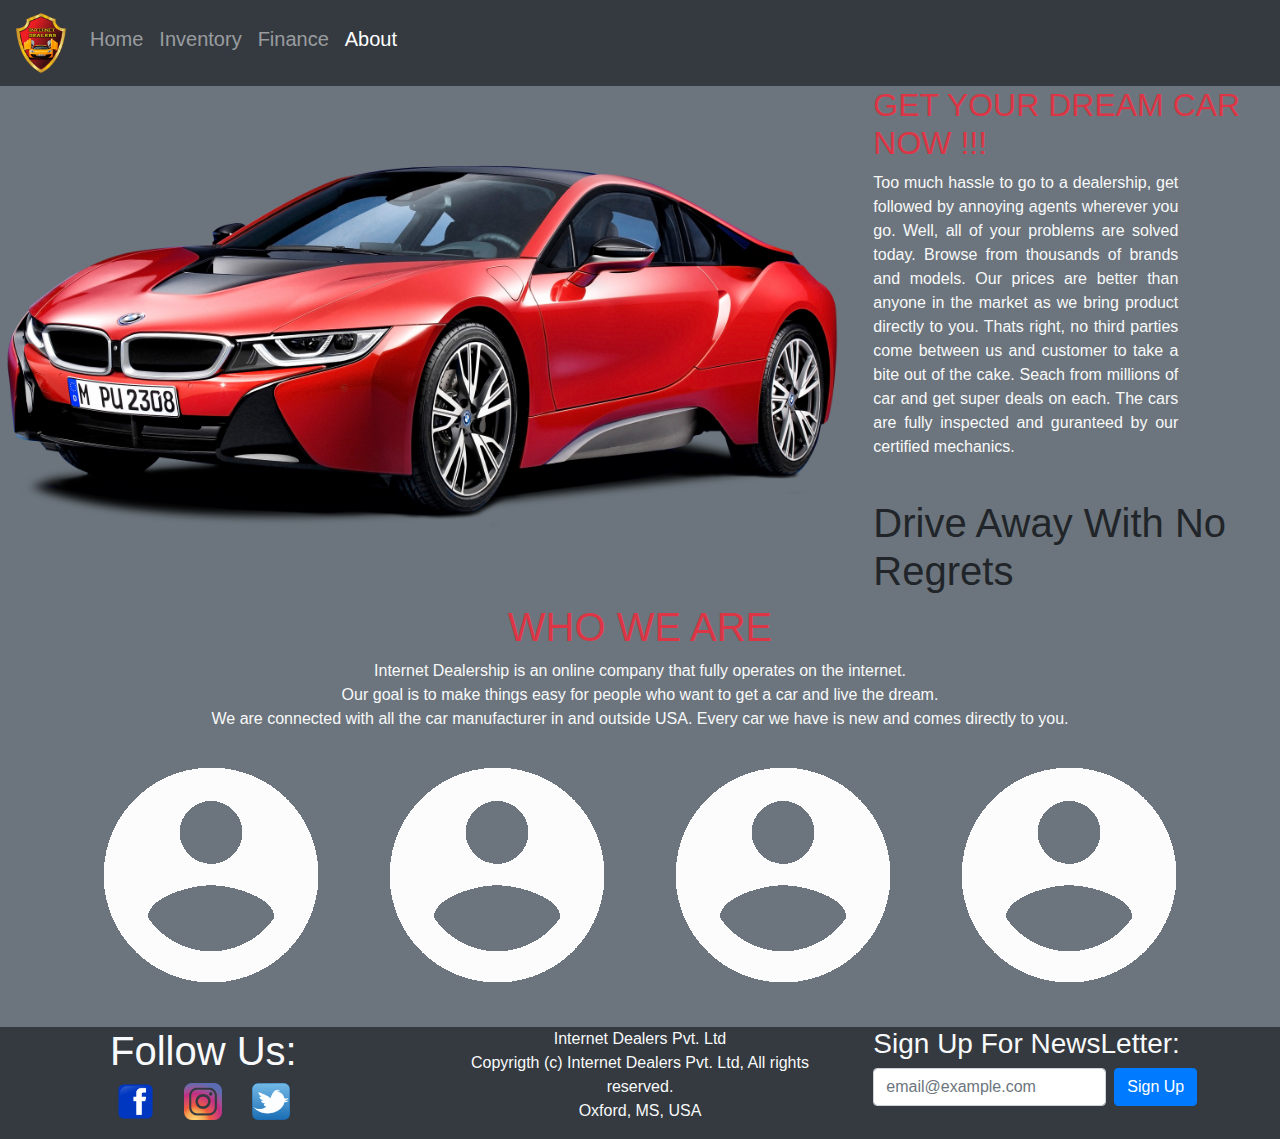
<file: html/about.html>
<!DOCTYPE html>
<html>

<head>
    <title>Internet-Dealers</title>
    <meta charset="utf-8">
    <meta name="viewport" content="width=device-width, initial-scale=1">
    <link type="text/css" rel="stylesheet" href="../css/header.css" />
    <link rel="stylesheet" href="https://maxcdn.bootstrapcdn.com/bootstrap/4.0.0/css/bootstrap.min.css"
        integrity="sha384-Gn5384xqQ1aoWXA+058RXPxPg6fy4IWvTNh0E263XmFcJlSAwiGgFAW/dAiS6JXm" crossorigin="anonymous">
    <!--<link type="text/css" rel="stylesheet" href="../css/about.css" />-->
</head>

<body>
    <header>
            <nav class="navbar navbar-expand-lg navbar-dark bg-dark">
                    <button class="navbar-toggler" type="button" data-toggle="collapse" data-target="#navbarTogglerDemo01"
                        aria-controls="navbarTogglerDemo01" aria-expanded="false" aria-label="Toggle navigation">
                        <span class="navbar-toggler-icon"></span>
                    </button>
                    <div class="collapse navbar-collapse" id="navbarTogglerDemo01">
                        <a class="navbar-brand" href="#"><img src="../img/logo/website-logo.png" id="logo" /></a>
                        <ul class="navbar-nav mr-auto mt-2 mt-lg-0">
                            <li class="nav-item">
                                <a class="nav-link" href="../index.html">
                                    <h5>Home</h5>
                                </a>
                            </li>
                            <li class="nav-item">
                                <a class="nav-link" href="inventory.html">
                                    <h5>Inventory</h5> 
                                </a>
                            </li>
                            <li class="nav-item">
                                <a class="nav-link" href="finance.html">
                                    <h5>Finance</h5>
                                </a>
                            </li>
                            <li class="nav-item active">
                                <a class="nav-link" href="about.html"> 
                                    <h5>About</h5> <span class="sr-only">(current)</span>
                                </a>
                            </li>
                        </ul>
                    </div>
                </nav>
    </header>
    <div class="row bg-secondary">
        <img class="col-sm-12 col-md-8 col-lg-8 image-fluid" src="../img/about-imgs/car1.png"/>
        <div class="continer-fluid col-sm-12 col-md-4 col-lg-4">
                <h2 class="text-danger">GET YOUR DREAM CAR NOW !!!</h2>
                <span>
                    <p class="text-light text-justify w-75"> 
                        Too much hassle to go to a dealership, get followed by annoying agents
                        wherever you go. Well, all of your problems are solved today. Browse from thousands of brands
                        and models.
                        Our prices are better than anyone in the market as we bring product directly to you. Thats
                        right, no third
                        parties come between us and customer to take a bite out of the cake. Seach from millions of car
                        and get
                        super deals on each. The cars are fully inspected and guranteed by our certified mechanics.
                    </p>
                </span>
                <br>
                <h1>Drive Away With No Regrets</h1>
        </div>
       <div class="col-sm-12 col-md-12 col-lg-12 text-center">
            <h1 class="text-danger">WHO WE ARE</h1>
            <p class="text-light">Internet Dealership is an online company that fully operates on the internet.
                <br>
                Our goal is to make things easy for people who want to get a car and live the dream.<br>
                We are connected with all the car manufacturer in and outside USA. Every car we have is new and comes 
                directly to you.
            </p>
       </div>
       <div class="mx-auto mb-4">
           <div class="row">
            <img class="col-sm-3 col-md-3 col-lg-3 mx-auto" src="../img/about-imgs/staff.png"/>
            <img class="col-sm-3 col-md-3 col-lg-3 mx-auto" src="../img/about-imgs/staff.png"/>
            <img class="col-sm-3 col-md-3 col-lg-3 mx-auto" src="../img/about-imgs/staff.png"/>
            <img class="col-sm-3 col-md-3 col-lg-3 mx-auto" src="../img/about-imgs/staff.png"/>
        </div>
        </div>
    </div>

    <footer class="row bg-dark text-light">
            <div class="col-lg-4 col-sm-12 col-md-4 container-fluid">
                <h1 class="text-center">Follow Us:</h1>
                <div class="row ml-auto mr-auto" id="social-media">
                    <img class="col-lg-4 col-md-4 col-sm-1 image-fluid" src="../img/icons/fb-ic.png"/>
                    <img class="col-lg-4 col-md-4 col-sm-1 image-fluid" src="../img/icons/instagram-ic.png"/>
                    <img class="col-lg-4 col-md-4 col-sm-1 image-fluid" src="../img/icons/twitter-ic.png"/>
                </div>
            </div>
            <div class="col-lg-4 col-md-4 col-sm-12 container-fluid">
                    <p class="text-center botto text-bottom">Internet Dealers Pvt. Ltd<br>
                        Copyrigth (c) Internet Dealers Pvt. Ltd, All rights reserved.<br/>
                        Oxford, MS, USA</p>
                </div>
                <div class="col-lg-4 col-md-4 col-sm-12container-fluid">
                        <h3>Sign Up For NewsLetter:</h3>
                        <form class="form-inline">
                                <div class="form-group mb-2">
                                  <label for="staticEmail2" class="sr-only">Email</label>
                                  <input type="text" class="form-control mr-2" id="staticEmail2" placeholder="email@example.com">  
                                </div>
                                  
                                <button type="submit" class="btn btn-primary mb-2">Sign Up</button>
                              </form>
                    </div>
        </footer>
    <!--
    <main>
        <div class="about-content1">
            
            <article>
                <h1>GET YOUR DREAM CAR NOW !!!</h1>
                <br>
                <span>
                    <p>
                        Too much hassle to go to a dealership, get followed by annoying agents
                        wherever you go. Well, all of your problems are solved today. Browse from thousands of brands
                        and models.
                        Our prices are better than anyone in the market as we bring product directly to you. Thats
                        right, no third
                        parties come between us and customer to take a bite out of the cake. Seach from millions of car
                        and get
                        super deals on each. The cars are fully inspected and guranteed by our certified mechanics.
                    </p>
                </span>
                <br>
                <h1>Drive Away With No Regrets</h1>
            </article>
        </div>
        <center>
            <img
                src="https://di-uploads-pod1.dealerinspire.com/depaulachevy/uploads/2017/09/used-cars-for-sale-albany-ny.png" />
        </center>
        <div class="who-we-contents">
            <center>
                <h1>WHO WE ARE</h1>
                <p>Internet Dealership is an online company that fully operates on the internet.
                    <br>
                    Our goal is to make things easy for people who want to get a car and live the dream.<br>
                    We are connected with all the car manufacturer in and outside USA. Every car we have is new and comes 
                    directly to you.
                </p>
                <div class="staff-div">
                    <img src="../img/about-imgs/staff.png"/>
                    <img src="../img/about-imgs/staff.png"/>
                    <img src="../img/about-imgs/staff.png"/>
                    <img src="../img/about-imgs/staff.png"/>
                </div>
            </center>
        </div>
    </main>
    <footer>
            <div class="contact-us">
                <center>
                    <h1>Follow Us:</h1>
                    <img class="follow-us-imgs" src="../img/icons/fb-ic.png" />
                    <img class="follow-us-imgs" src="../img/icons/instagram-ic.png" />
                    <img class="follow-us-imgs" src="../img/icons/twitter-ic.png" />
                </center>
            </div>
            <div class="copyright-content">
                <span>
                        Internet Dealers Pvt. Ltd
                        <br>
                        Copyrigth (c) Internet Dealers Pvt. Ltd, All rights reserved.
                        <br>
                        Oxford, MS, USA
                    </span>
            </div>
            <div class="news-letter-container">
                <span>
                    <br>
                    <h2>Sign Up For NewsLetter:</h2>
                    <br>
                    <form>
                        <input type="text" placeholder="youremail@example.com" id="email"/>
                        <input type="submit" id="subscribe-button" value="Subscribe"/>
                    </form>
                    
                </span>
            </div>
        </footer>

    </div>-->
</body>

</html>
</file>
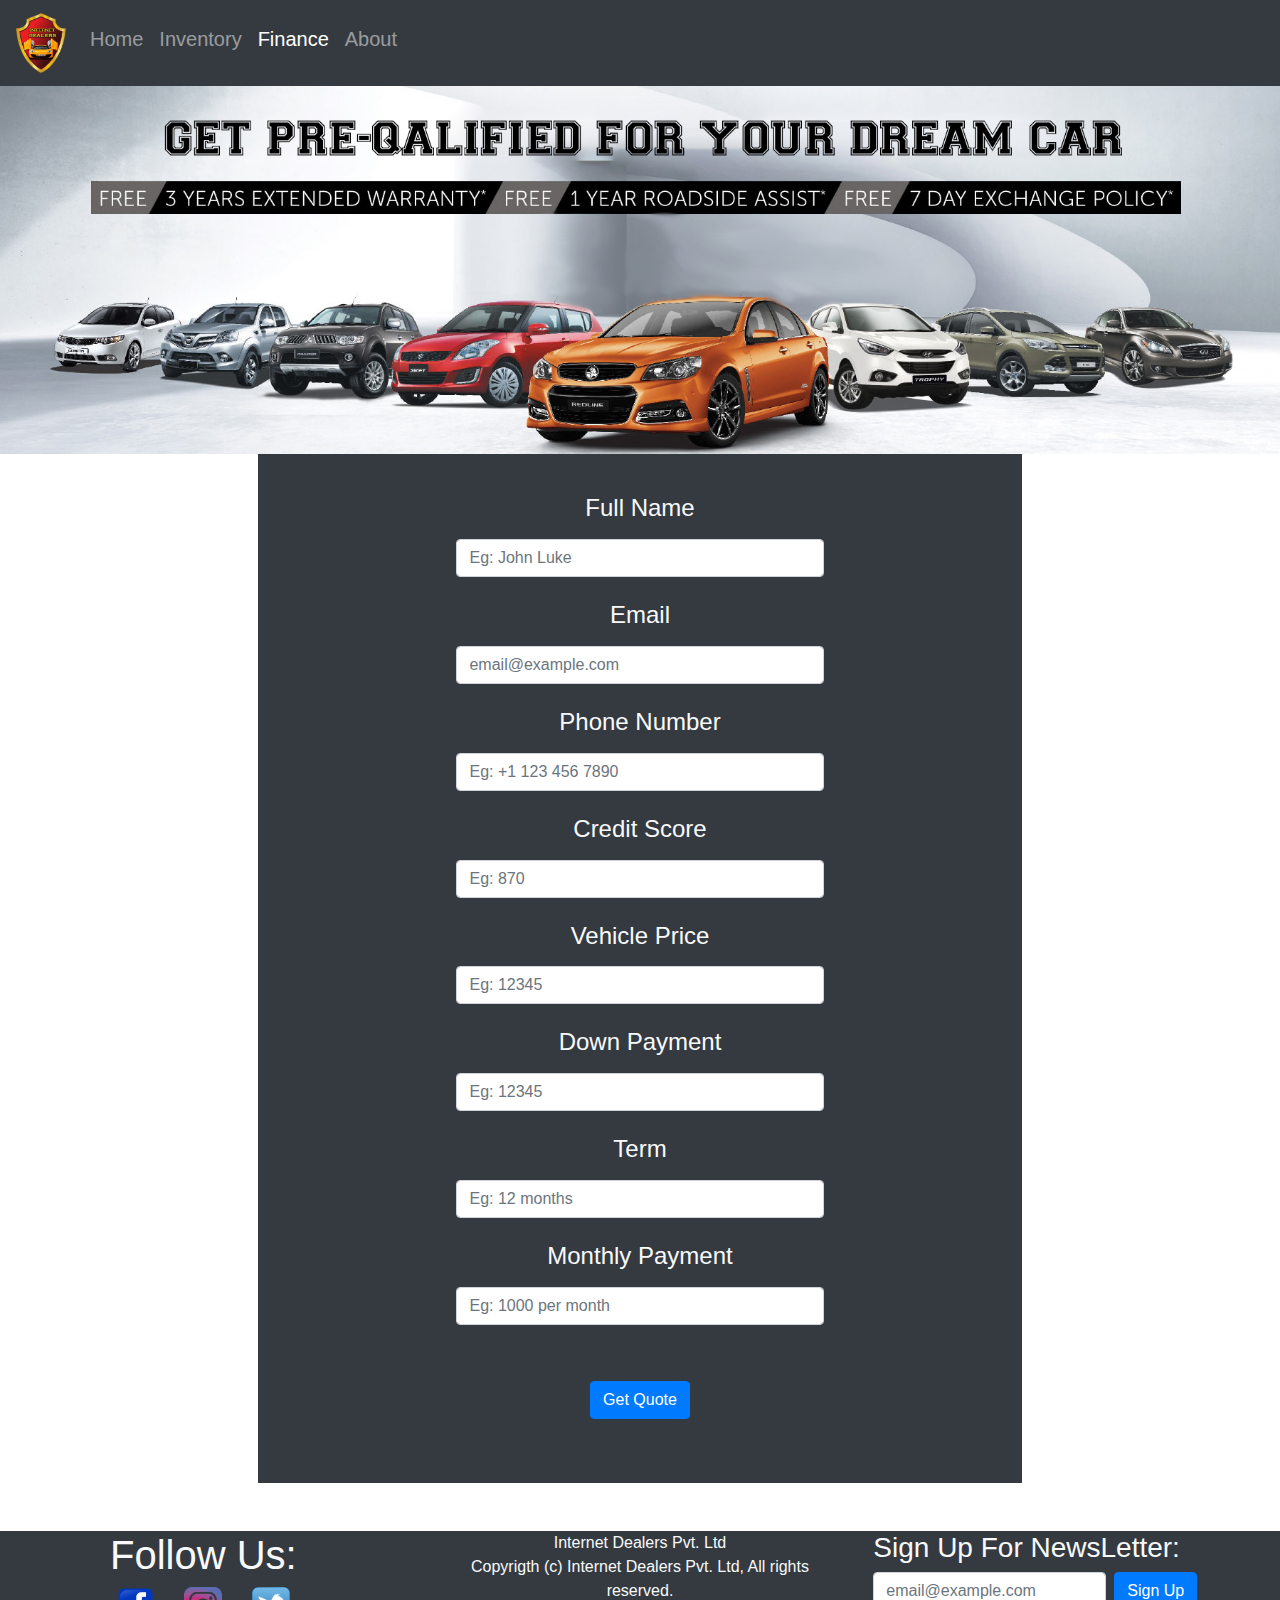
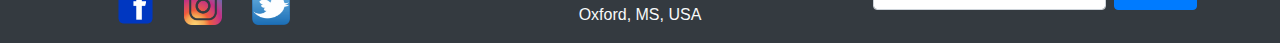
<file: html/finance.html>
<!DOCTYPE html>
<html>

<head>
    <title>Internet-Dealers</title>
    <meta charset="utf-8">
    <meta name="viewport" content="width=device-width, initial-scale=1">
    <link type="text/css" rel="stylesheet" href="../css/header.css" />
    <link rel="stylesheet" href="https://maxcdn.bootstrapcdn.com/bootstrap/4.0.0/css/bootstrap.min.css"
        integrity="sha384-Gn5384xqQ1aoWXA+058RXPxPg6fy4IWvTNh0E263XmFcJlSAwiGgFAW/dAiS6JXm" crossorigin="anonymous">
</head>

<body>
    <header>
        <nav class="navbar navbar-expand-lg navbar-dark bg-dark">
            <button class="navbar-toggler" type="button" data-toggle="collapse" data-target="#navbarTogglerDemo01"
                aria-controls="navbarTogglerDemo01" aria-expanded="false" aria-label="Toggle navigation">
                <span class="navbar-toggler-icon"></span>
            </button>
            <div class="collapse navbar-collapse" id="navbarTogglerDemo01">
                <a class="navbar-brand" href="#"><img src="../img/logo/website-logo.png" id="logo" /></a>
                <ul class="navbar-nav mr-auto mt-2 mt-lg-0">
                    <li class="nav-item">
                        <a class="nav-link" href="../index.html">
                            <h5>Home</h5>
                        </a>
                    </li>
                    <li class="nav-item">
                        <a class="nav-link" href="inventory.html">
                            <h5>Inventory</h5>
                        </a>
                    </li>
                    <li class="nav-item active">
                        <a class="nav-link" href="finance.html">
                            <h5>Finance</h5> <span class="sr-only">(current)</span>
                        </a>
                    </li>
                    <li class="nav-item">
                        <a class="nav-link" href="about.html">
                            <h5>About</h5>
                        </a>
                    </li>
                </ul>
            </div>
        </nav>
    </header>
    <img class="w-100" src="../img/about-imgs/car-banner.png" />
<div class="row">
    <div class="col-sm-12 col-md-7 col-lg-7 mx-auto bg-dark text-light">
        <br>
        <form>
            <div class="form-group text-center">
                <label class="h4 mt-3 " for="name">Full Name</label>
                <input type="text" class="form-control w-50 my-2 mx-auto"
                    placeholder="Eg: John Luke" />
                <label class="h4 mt-3 " for="email">Email</label>
                <input type="text" class="form-control w-50 my-2 mx-auto "
                    placeholder="email@example.com" />
                <label class="h4 mt-3 " for="phone-number">Phone Number</label>
                <input type="text" class="form-control w-50 my-2 mx-auto"
                    placeholder="Eg: +1 123 456 7890" />
                <label class="h4 mt-3 " for="credit-score">Credit Score</label>
                <input type="text" class="form-control w-50 my-2 mx-auto"
                    placeholder="Eg: 870" />
                <label class="h4 mt-3 " for="vehicle-price">Vehicle Price</label>
                <input type="text" class="form-control w-50 my-2 mx-auto"
                    placeholder="Eg: 12345" />
                <label class="h4 mt-3 " for="down-payment">Down Payment</label>
                <input type="text" class="form-control w-50 my-2 mx-auto"
                    placeholder="Eg: 12345" />
                <label class="h4 mt-3 " for="term">Term</label>
                <input type="text" class="form-control w-50 my-2 mx-auto"
                    placeholder="Eg: 12 months" />
                <label class="h4 mt-3 " for="monthly-payment">Monthly Payment</label>
                <input type="text" class="form-control w-50 my-2 mx-auto"
                    placeholder="Eg: 1000 per month" />
                <button type="submit" class="btn btn-primary mx-auto my-5 ">Get Quote</button>
            </div>

        </form>
    </div>

</div>
<br><br>

    <!--Begin of Footer-->
    <footer class="row bg-dark text-light">
            <div class="col-lg-4 col-sm-12 col-md-4 container-fluid">
                <h1 class="text-center">Follow Us:</h1>
                <div class="row ml-auto mr-auto" id="social-media">
                    <img class="col-lg-4 col-md-4 col-sm-1 image-fluid" src="../img/icons/fb-ic.png"/>
                    <img class="col-lg-4 col-md-4 col-sm-1 image-fluid" src="../img/icons/instagram-ic.png"/>
                    <img class="col-lg-4 col-md-4 col-sm-1 image-fluid" src="../img/icons/twitter-ic.png"/>
                </div>
            </div>
            <div class="col-lg-4 col-md-4 col-sm-12 container-fluid">
                    <p class="text-center botto text-bottom">Internet Dealers Pvt. Ltd<br>
                        Copyrigth (c) Internet Dealers Pvt. Ltd, All rights reserved.<br/>
                        Oxford, MS, USA</p>
                </div>
                <div class="col-lg-4 col-md-4 col-sm-12container-fluid">
                        <h3>Sign Up For NewsLetter:</h3>
                        <form class="form-inline">
                                <div class="form-group mb-2">
                                  <label for="staticEmail2" class="sr-only">Email</label>
                                  <input type="text" class="form-control mr-2" id="staticEmail2" placeholder="email@example.com">  
                                </div>
                                  
                                <button type="submit" class="btn btn-primary mb-2">Sign Up</button>
                              </form>
                    </div>
        </footer>
</body>
<script src="https://code.jquery.com/jquery-3.2.1.slim.min.js"
    integrity="sha384-KJ3o2DKtIkvYIK3UENzmM7KCkRr/rE9/Qpg6aAZGJwFDMVNA/GpGFF93hXpG5KkN"
    crossorigin="anonymous"></script>
<script src="https://cdnjs.cloudflare.com/ajax/libs/popper.js/1.12.9/umd/popper.min.js"
    integrity="sha384-ApNbgh9B+Y1QKtv3Rn7W3mgPxhU9K/ScQsAP7hUibX39j7fakFPskvXusvfa0b4Q"
    crossorigin="anonymous"></script>
<script src="https://maxcdn.bootstrapcdn.com/bootstrap/4.0.0/js/bootstrap.min.js"
    integrity="sha384-JZR6Spejh4U02d8jOt6vLEHfe/JQGiRRSQQxSfFWpi1MquVdAyjUar5+76PVCmYl"
    crossorigin="anonymous"></script>

</html>
</file>
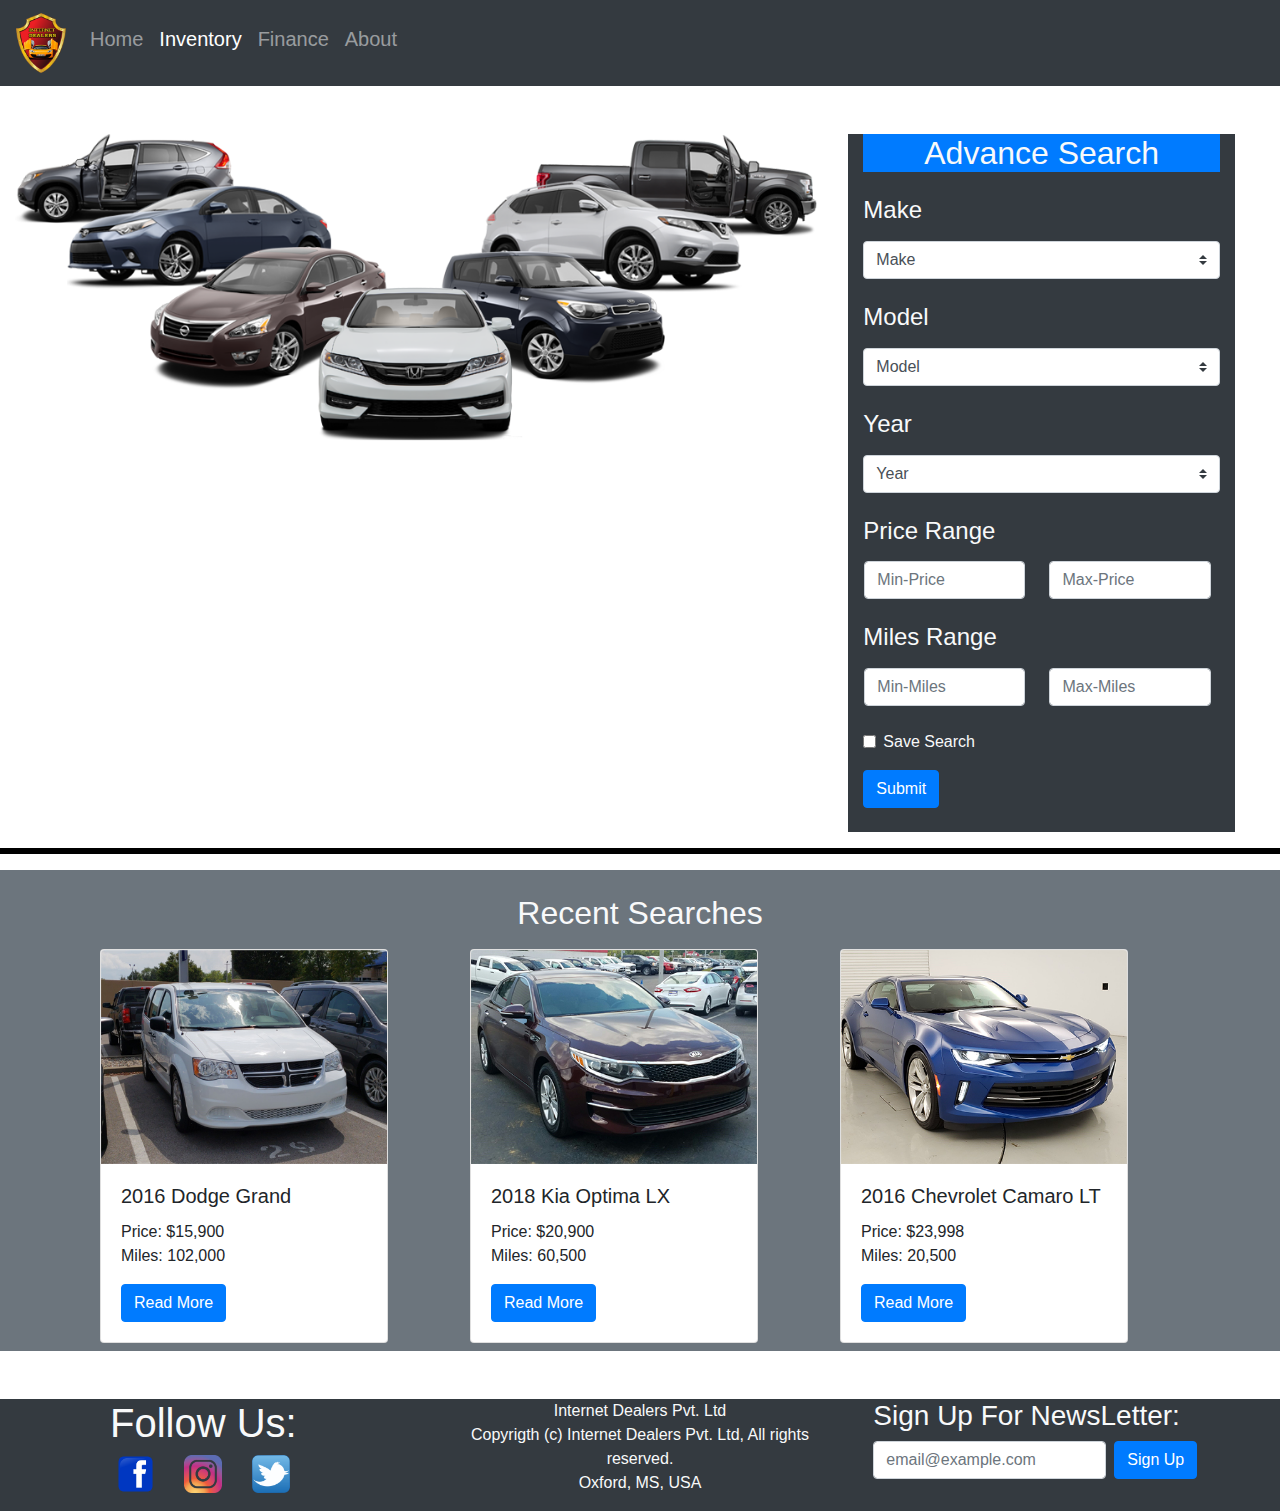
<file: html/inventory.html>
<!DOCTYPE html>
<html>

<head>
    <title>Internet-Dealers</title>
    <meta charset="utf-8">
    <meta name="viewport" content="width=device-width, initial-scale=1">
    <link type="text/css" rel="stylesheet" href="../css/header.css" />
    <link rel="stylesheet" href="https://maxcdn.bootstrapcdn.com/bootstrap/4.0.0/css/bootstrap.min.css"
        integrity="sha384-Gn5384xqQ1aoWXA+058RXPxPg6fy4IWvTNh0E263XmFcJlSAwiGgFAW/dAiS6JXm" crossorigin="anonymous">
    <link type="text/css" rel="stylesheet" href="../css/inventory.css" />

</head>

<body>
    <header>
        <nav class="navbar navbar-expand-lg navbar-dark bg-dark">
            <button class="navbar-toggler" type="button" data-toggle="collapse" data-target="#navbarTogglerDemo01"
                aria-controls="navbarTogglerDemo01" aria-expanded="false" aria-label="Toggle navigation">
                <span class="navbar-toggler-icon"></span>
            </button>
            <div class="collapse navbar-collapse" id="navbarTogglerDemo01">
                <a class="navbar-brand" href="#"><img src="../img/logo/website-logo.png" id="logo" /></a>
                <ul class="navbar-nav mr-auto mt-2 mt-lg-0">
                    <li class="nav-item">
                        <a class="nav-link" href="../index.html">
                            <h5>Home</h5>
                        </a>
                    </li>
                    <li class="nav-item active">
                        <a class="nav-link" href="inventory.html">
                            <h5>Inventory</h5> <span class="sr-only">(current)</span>
                        </a>
                    </li>
                    <li class="nav-item">
                        <a class="nav-link" href="finance.html">
                            <h5>Finance</h5>
                        </a>
                    </li>
                    <li class="nav-item">
                        <a class="nav-link" href="about.html">
                            <h5>About</h5>
                        </a>
                    </li>
                </ul>
            </div>
        </nav>
    </header>

    <!--End of Header-->

    <!--Beginning of The body-->
    <div class="row container-fluid mt-5">
        <div class="col-lg-8 col-md-8 col-sm-12 mb-3">
            <img class="image-fluid w-100" src="../img/about-imgs/car2test.png" />
        </div>
        <div class="col-lg-4 col-md-4 col-sm-12 container">
            <div class="container w-60 bg-dark text-light">
                <h2 class="w-100 bg-primary text-center">Advance Search</h2>
                <form>
                    <div class="form-group">
                        <label class="h4 mt-3" for="carMake">Make</label>
                        <select class="w-100 custom-select mr-sm-2 my-2">
                            <option selected>Make</option>
                            <option value="Audi">Adui</option>
                            <option value="Ford">Ford</option>
                            <option value="GMC">GMC</option>
                        </select>
                        <label class="h4 mt-3" for="carModel">Model</label>
                        <select class="w-100 custom-select mr-sm-2 my-2">
                            <option selected>Model</option>
                            <option value="Model A">Model A</option>
                            <option value="Model B">Model B</option>
                            <option value="Model C">Model C</option>
                        </select>
                        <label class="h4 mt-3" for="carYear">Year</label>
                        <select class="w-100 custom-select mr-sm-2 my-2">
                            <option selected>Year</option>
                            <option value="2019">2019</option>
                            <option value="2018">2018</option>
                            <option value="2017">2017</option>
                        </select>
                        <label class="h4 mt-3" for="carYear">Price Range</label>
                        <div class="row">
                            <input type="number" class="form-control mr-sm-2 my-2 mx-3 col-lg-5 col-md-3 col-sm-12"
                                placeholder="Min-Price" />
                            <input type="number" class="form-control mr-sm-2 my-2 mx-3 col-lg-5 col-md-3 col-sm-12"
                                placeholder="Max-Price" />
                        </div>
                        <label class="h4 mt-3" for="carYear">Miles Range</label>
                        <div class="row">
                            <input type="number" class="form-control mr-sm-2 my-2 mx-3 col-lg-5 col-md-3 col-sm-12"
                                placeholder="Min-Miles" />
                            <input type="number" class="form-control mr-sm-2 my-2 mx-3 col-lg-5 col-md-3 col-sm-12"
                                placeholder="Max-Miles" />
                        </div>
                    </div>
                    <div class="form-check my-3">
                        <input type="checkbox" class="form-check-input" id="exampleCheck1">
                        <label class="form-check-label" for="exampleCheck1">Save Search</label>
                    </div>
                    <button type="submit" class="btn btn-primary mb-4">Submit</button>
                </form>
            </div>
        </div>
    </div>
    <hr>
    <div class="bg-secondary">
        <h2 class="text-center pt-4 text-light">Recent Searches</h2>
        <div class="container row mx-auto align-items-center">
                <div class="col-lg-4 col-md-4 col-sm-12 my-2">
                        <div class="card" style="width:18rem;">
                            <img src="../img/cars/car1.png" class="image-fluid card-img-top" alt="">
                            <div class="card-body">
                                <h5 class="card-title">2016 Dodge Grand</h5>
                                <p class="card-text">Price: $15,900<br>Miles: 102,000</p>
                                <a href="#" class="btn btn-primary">Read More</a>
                            </div>
                        </div>
                    </div>
                    <div class="col-lg-4 col-md-4 col-sm-12 my-2">
                        <div class="card" style="width:18rem;">
                            <img src="../img/cars/car2.png" class="image-fluid card-img-top" alt="">
                            <div class="card-body">
                                <h5 class="card-title">2018 Kia Optima LX</h5>
                                <p class="card-text">Price: $20,900<br>Miles: 60,500</p>
                                <a href="#" class="btn btn-primary">Read More</a>
                            </div>
                        </div>
                    </div>
                    <div class="col-lg-4 col-md-4 col-sm-12 my-2">
                        <div class="card" style="width:18rem;">
                            <img src="../img/cars/car3.png" class="image-fluid card-img-top" alt="">
                            <div class="card-body">
                                <h5 class="card-title">2016 Chevrolet Camaro LT</h5>
                                <p class="card-text">Price: $23,998<br>Miles: 20,500</p>
                                <a href="#" class="btn btn-primary">Read More</a>
                            </div>
                        </div>
                    </div>
        </div>
    </div>
    <br><br>

<!--Begin of Footer-->
<footer class="row bg-dark text-light">
        <div class="col-lg-4 col-sm-12 col-md-4 container-fluid">
            <h1 class="text-center">Follow Us:</h1>
            <div class="row ml-auto mr-auto" id="social-media">
                <img class="col-lg-4 col-md-4 col-sm-1 image-fluid" src="../img/icons/fb-ic.png"/>
                <img class="col-lg-4 col-md-4 col-sm-1 image-fluid" src="../img/icons/instagram-ic.png"/>
                <img class="col-lg-4 col-md-4 col-sm-1 image-fluid" src="../img/icons/twitter-ic.png"/>
            </div>
        </div>
        <div class="col-lg-4 col-md-4 col-sm-12 container-fluid">
                <p class="text-center botto text-bottom">Internet Dealers Pvt. Ltd<br>
                    Copyrigth (c) Internet Dealers Pvt. Ltd, All rights reserved.<br/>
                    Oxford, MS, USA</p>
            </div>
            <div class="col-lg-4 col-md-4 col-sm-12container-fluid">
                    <h3>Sign Up For NewsLetter:</h3>
                    <form class="form-inline">
                            <div class="form-group mb-2">
                              <label for="staticEmail2" class="sr-only">Email</label>
                              <input type="text" class="form-control mr-2" id="staticEmail2" placeholder="email@example.com">  
                            </div>
                              
                            <button type="submit" class="btn btn-primary mb-2">Sign Up</button>
                          </form>
                </div>
    </footer>












</body>
<script src="https://code.jquery.com/jquery-3.2.1.slim.min.js"
    integrity="sha384-KJ3o2DKtIkvYIK3UENzmM7KCkRr/rE9/Qpg6aAZGJwFDMVNA/GpGFF93hXpG5KkN"
    crossorigin="anonymous"></script>
<script src="https://cdnjs.cloudflare.com/ajax/libs/popper.js/1.12.9/umd/popper.min.js"
    integrity="sha384-ApNbgh9B+Y1QKtv3Rn7W3mgPxhU9K/ScQsAP7hUibX39j7fakFPskvXusvfa0b4Q"
    crossorigin="anonymous"></script>
<script src="https://maxcdn.bootstrapcdn.com/bootstrap/4.0.0/js/bootstrap.min.js"
    integrity="sha384-JZR6Spejh4U02d8jOt6vLEHfe/JQGiRRSQQxSfFWpi1MquVdAyjUar5+76PVCmYl"
    crossorigin="anonymous"></script>

</html>
</file>
<file: css/header.css>
*{
    padding:0;
    margin:0;
}
#logo{
    width: 50px;
}
#social-media{
    width:50%;
}
</file>
<file: css/about.css>
*{
    margin:0;
    padding:0;
    font-family: Arial, Helvetica, sans-serif;
}
img{
    margin-left:auto;
    margin-right:auto;
}
main{
    background-color: black;
}
article{
    margin-top:20px;
}
.about-content1{
    width:100%;
    margin-left:auto;
    margin-right:auto;
    height:300px;
    display:grid;
    grid-template-rows:1fr;
    grid-template-columns:1fr 1fr;
    background-color:black;

}
.carimg{
    height:100%;
    margin-right: auto;
    margin-left:auto;
}
h1{
    color:goldenrod;
    font-size: 2rem;
}
span p{
    width:70%;
    text-align: justify;
    text-justify: inter-word;
}
.staff-div{
    width: 98%;
    display:grid;
    grid-template-columns: 1fr 1fr 1fr 1fr;
    grid-template-rows: 1fr;
}
</file>
<file: css/inventory.css>
hr{
    border:solid black;
    color:black;
}
</file>
